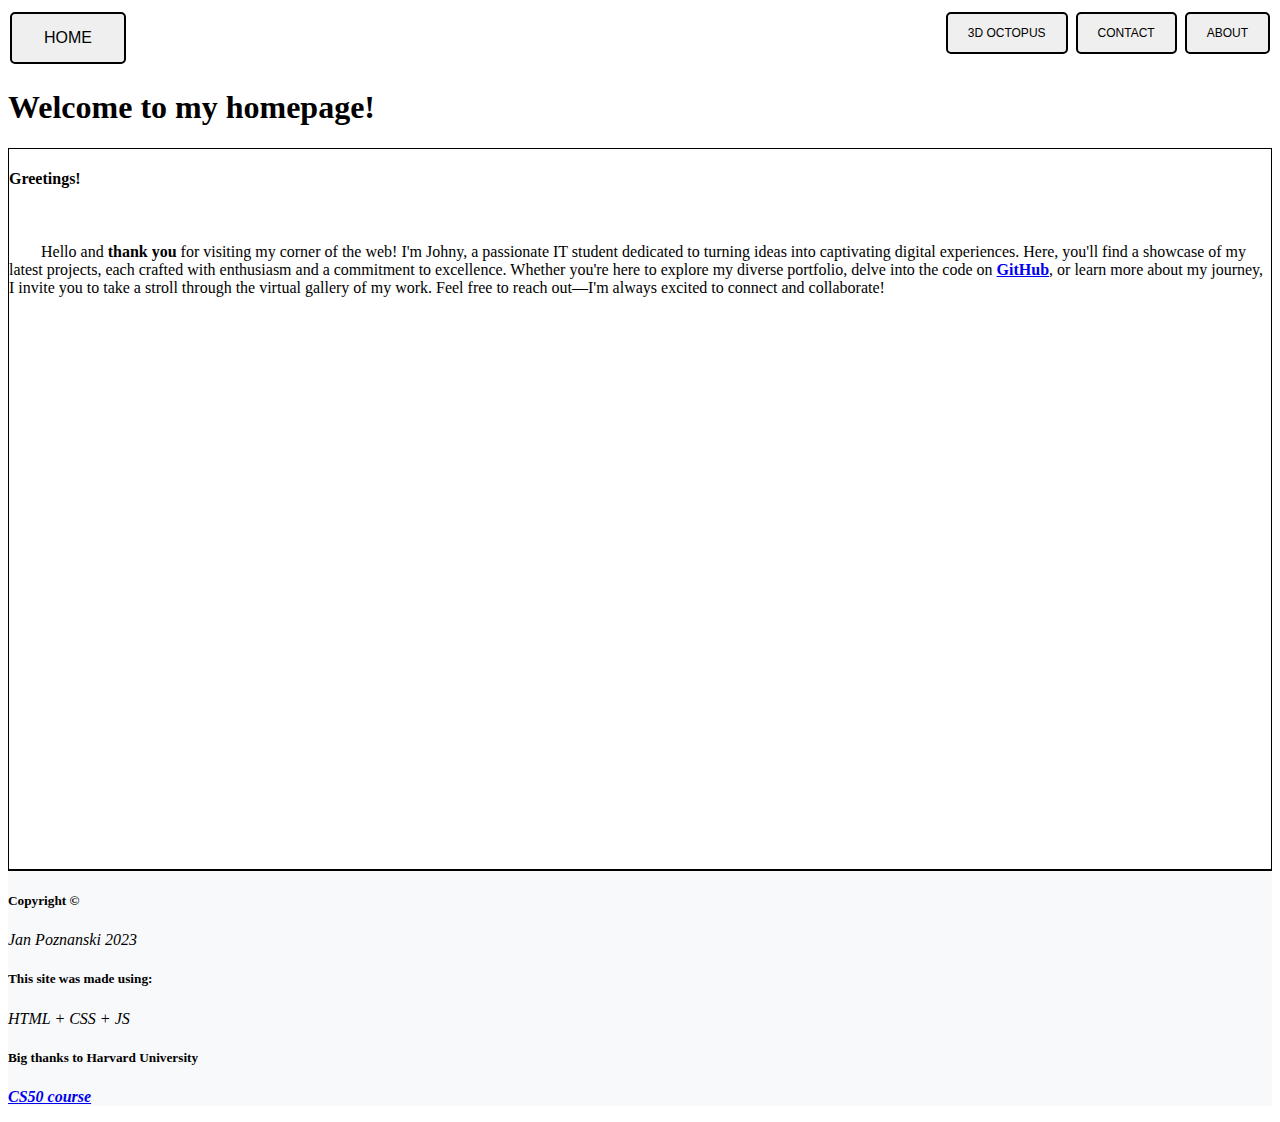
<file: index.html>
<!DOCTYPE html>

<html lang="en">
    <head>
        <link href="https://cdn.jsdelivr.net/npm/bootstrap@5.2.3/dist/css/bootstrap.min.css" rel="stylesheet" integrity="sha384-rbsA2VBKQhggwzxH7pPCaAqO46MgnOM80zW1RWuH61DGLwZJEdK2Kadq2F9CUG65" crossorigin="anonymous">
        <script src="https://cdn.jsdelivr.net/npm/bootstrap@5.2.3/dist/js/bootstrap.bundle.min.js" integrity="sha384-kenU1KFdBIe4zVF0s0G1M5b4hcpxyD9F7jL+jjXkk+Q2h455rYXK/7HAuoJl+0I4" crossorigin="anonymous"></script>
        <script src="script.js"></script>
        <link href="styles.css" rel="stylesheet">
        <meta name="viewport" content="width=device-width, initial-scale=1" />
        <title>Homepage</title>
    </head>
    <body>
        <div class="container">
            <div class="row align-items-center">
                <div class="col">
                    <nav>
                        <button id="homeButton" type="button">HOME</button>
                                <div class="col text-end">
                                    <button id="myWorks" class="navButton" type="button">3D OCTOPUS</button>
                                    <button id="contact" class="navButton" type="button">CONTACT</button>
                                    <button id="about" class="navButton" type="button">ABOUT</button>
                                </div>
                    </nav>
                    <header class="text-center">
                        <h1>Welcome to my homepage!</h1>
                    </header>
                </div>
            </div>
        </div>
        <div class="container d-flex align-items-center justify-content-center square-box">
            <div class="row">
                <div class="col-md-6 mx-auto">
                    <h4 class="box">Greetings!</h4>
                    <br>
                    <p class="box">
                        <span class="tab">Hello</span> and <span style="font-weight:bold;">thank you</span> for visiting my corner of the web! I'm Johny, a passionate IT student dedicated to turning ideas into captivating digital experiences.
                        Here, you'll find a showcase of my latest projects, each crafted with enthusiasm and a commitment to excellence.
                        Whether you're here to explore my diverse portfolio, delve into the code on <a href="https://github.com/Mestrim">GitHub</a>, or learn more about my journey,
                        I invite you to take a stroll through the virtual gallery of my work. Feel free to reach out—I'm always excited to connect and collaborate!
                    </p>
                </div>
            </div>
        </div>
            <footer class="footer mt-5 text-center">
                <div class="container">
                  <div class="row">
                    <!-- Column 1 -->
                    <div class="col-md-4">
                      <h5>Copyright &#169;</h5>
                      <p>Jan Poznanski 2023</p>
                    </div>

                    <!-- Column 2 -->
                    <div class="col-md-4">
                      <h5>This site was made using:</h5>
                      <p>HTML + CSS + JS</p>
                    </div>

                    <!-- Column 3 -->
                    <div class="col-md-4">
                      <h5>Big thanks to Harvard University</h5>
                      <p><a href="https://www.harvardonline.harvard.edu/course/cs50-introduction-computer-science">CS50 course</a></p>
                    </div>
                  </div>
                </div>
              </footer>
    </body>
</html>
</file>
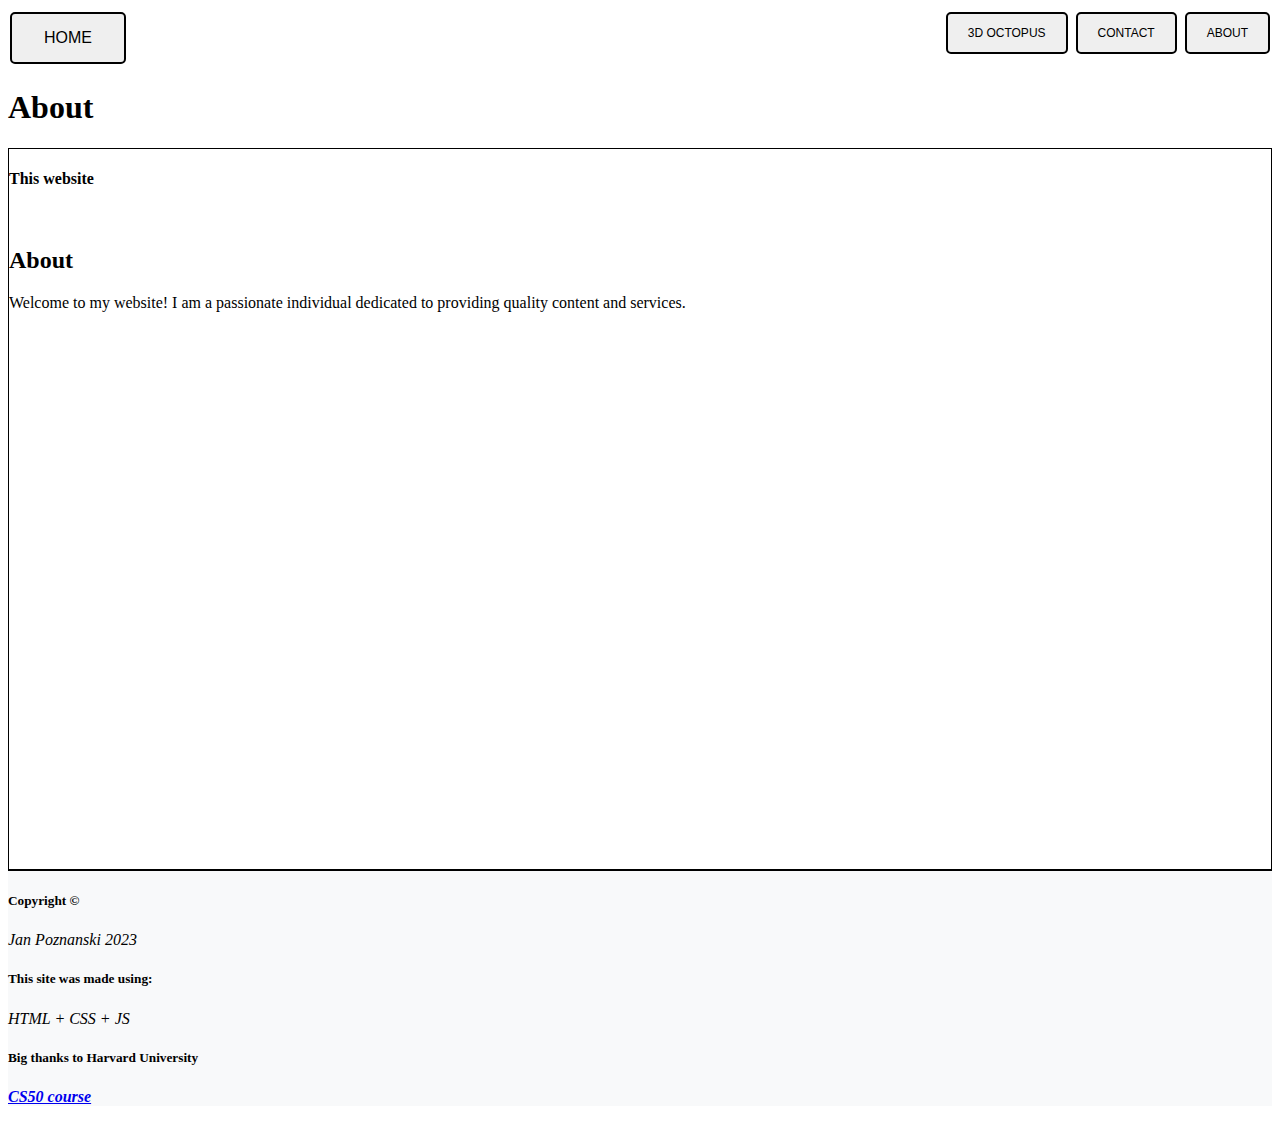
<file: about.html>
<!DOCTYPE html>

<html lang="en">
    <head>
        <link href="https://cdn.jsdelivr.net/npm/bootstrap@5.2.3/dist/css/bootstrap.min.css" rel="stylesheet" integrity="sha384-rbsA2VBKQhggwzxH7pPCaAqO46MgnOM80zW1RWuH61DGLwZJEdK2Kadq2F9CUG65" crossorigin="anonymous">
        <script src="https://cdn.jsdelivr.net/npm/bootstrap@5.2.3/dist/js/bootstrap.bundle.min.js" integrity="sha384-kenU1KFdBIe4zVF0s0G1M5b4hcpxyD9F7jL+jjXkk+Q2h455rYXK/7HAuoJl+0I4" crossorigin="anonymous"></script>
        <link href="styles.css" rel="stylesheet">
        <script src="script.js"></script>
        <meta name="viewport" content="width=device-width, initial-scale=1" />
        <title>Homepage</title>
    </head>
    <body>
        <div class="container">
            <div class="row align-items-center">
                <div class="col">
                    <nav>
                        <button id="homeButton" type="button">HOME</button>
                                <div class="col text-end">
                                    <button id="myWorks" class="navButton" type="button">3D OCTOPUS</button>
                                    <button id="contact" class="navButton" type="button">CONTACT</button>
                                    <button id="about" class="navButton" type="button">ABOUT</button>
                                </div>
                    </nav>
                    <header class="text-center">
                        <h1>About</h1>
                    </header>
                </div>
            </div>
        </div>
        <div class="container d-flex align-items-center justify-content-center square-box">
            <div class="row">
                <div class="col-md-6 mx-auto">
                    <h4 class="box">This website</h4>
                    <br>
                    <p class="box">
                        <section class="about-section">
                            <h2>About</h2>
                            <p>
                                Welcome to my website! I am a passionate individual dedicated to providing
                                quality content and services.
                            </p>
                        </section>
                    </p>
                </div>
            </div>
        </div>
            <footer class="footer mt-5 text-center">
                <div class="container">
                  <div class="row">
                    <!-- Column 1 -->
                    <div class="col-md-4">
                      <h5>Copyright &#169;</h5>
                      <p>Jan Poznanski 2023</p>
                    </div>

                    <!-- Column 2 -->
                    <div class="col-md-4">
                      <h5>This site was made using:</h5>
                      <p>HTML + CSS + JS</p>
                    </div>

                    <!-- Column 3 -->
                    <div class="col-md-4">
                      <h5>Big thanks to Harvard University</h5>
                      <p><a href="https://www.harvardonline.harvard.edu/course/cs50-introduction-computer-science">CS50 course</a></p>
                    </div>
                  </div>
                </div>
              </footer>
    </body>
</html>
</file>
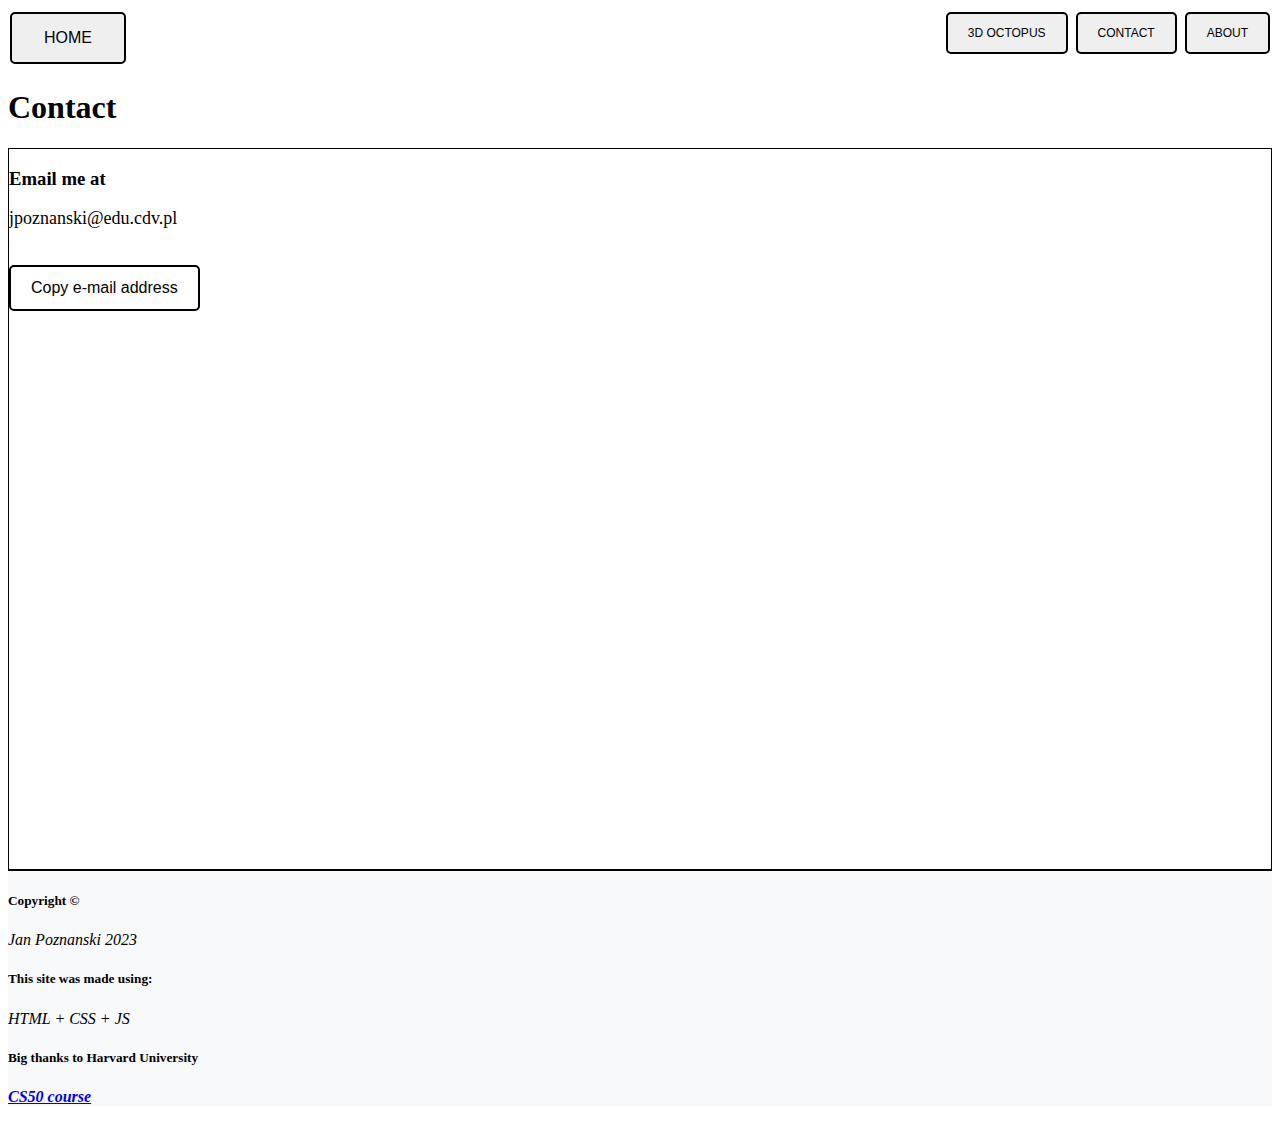
<file: contact.html>
<!DOCTYPE html>

<html lang="en">
    <head>
        <link href="https://cdn.jsdelivr.net/npm/bootstrap@5.2.3/dist/css/bootstrap.min.css" rel="stylesheet" integrity="sha384-rbsA2VBKQhggwzxH7pPCaAqO46MgnOM80zW1RWuH61DGLwZJEdK2Kadq2F9CUG65" crossorigin="anonymous">
        <script src="https://cdn.jsdelivr.net/npm/bootstrap@5.2.3/dist/js/bootstrap.bundle.min.js" integrity="sha384-kenU1KFdBIe4zVF0s0G1M5b4hcpxyD9F7jL+jjXkk+Q2h455rYXK/7HAuoJl+0I4" crossorigin="anonymous"></script>
        <link href="styles.css" rel="stylesheet">
        <script src="script.js"></script>
        <meta name="viewport" content="width=device-width, initial-scale=1" />
        <title>Homepage</title>
    </head>
    <body>
        <div class="container">
            <div class="row align-items-center">
                <div class="col">
                    <nav>
                        <button id="homeButton" type="button">HOME</button>
                                <div class="col text-end">
                                    <button id="myWorks" class="navButton" type="button">3D OCTOPUS</button>
                                    <button id="contact" class="navButton" type="button">CONTACT</button>
                                    <button id="about" class="navButton" type="button">ABOUT</button>
                                </div>
                    </nav>
                    <header class="text-center">
                        <h1>Contact</h1>
                    </header>
                </div>
            </div>
        </div>
        <div class="container d-flex align-items-center justify-content-center square-box">
                <div class="col-md-6 mx-auto text-center">
                    <p class="box">
                            <h3>Email me at</h3>
                            <p id="myEmail">
                                jpoznanski@edu.cdv.pl
                            </p>
                            <br>
                        <button id="copyEmail" class="navButton">Copy e-mail address</button>
                    </p>
            </div>
        </div>
            <footer class="footer mt-5 text-center">
                <div class="container">
                  <div class="row">
                    <!-- Column 1 -->
                    <div class="col-md-4">
                      <h5>Copyright &#169;</h5>
                      <p>Jan Poznanski 2023</p>
                    </div>

                    <!-- Column 2 -->
                    <div class="col-md-4">
                      <h5>This site was made using:</h5>
                      <p>HTML + CSS + JS</p>
                    </div>

                    <!-- Column 3 -->
                    <div class="col-md-4">
                      <h5>Big thanks to Harvard University</h5>
                      <p><a href="https://www.harvardonline.harvard.edu/course/cs50-introduction-computer-science">CS50 course</a></p>
                    </div>
                  </div>
                </div>
              </footer>
    </body>
</html>
</file>
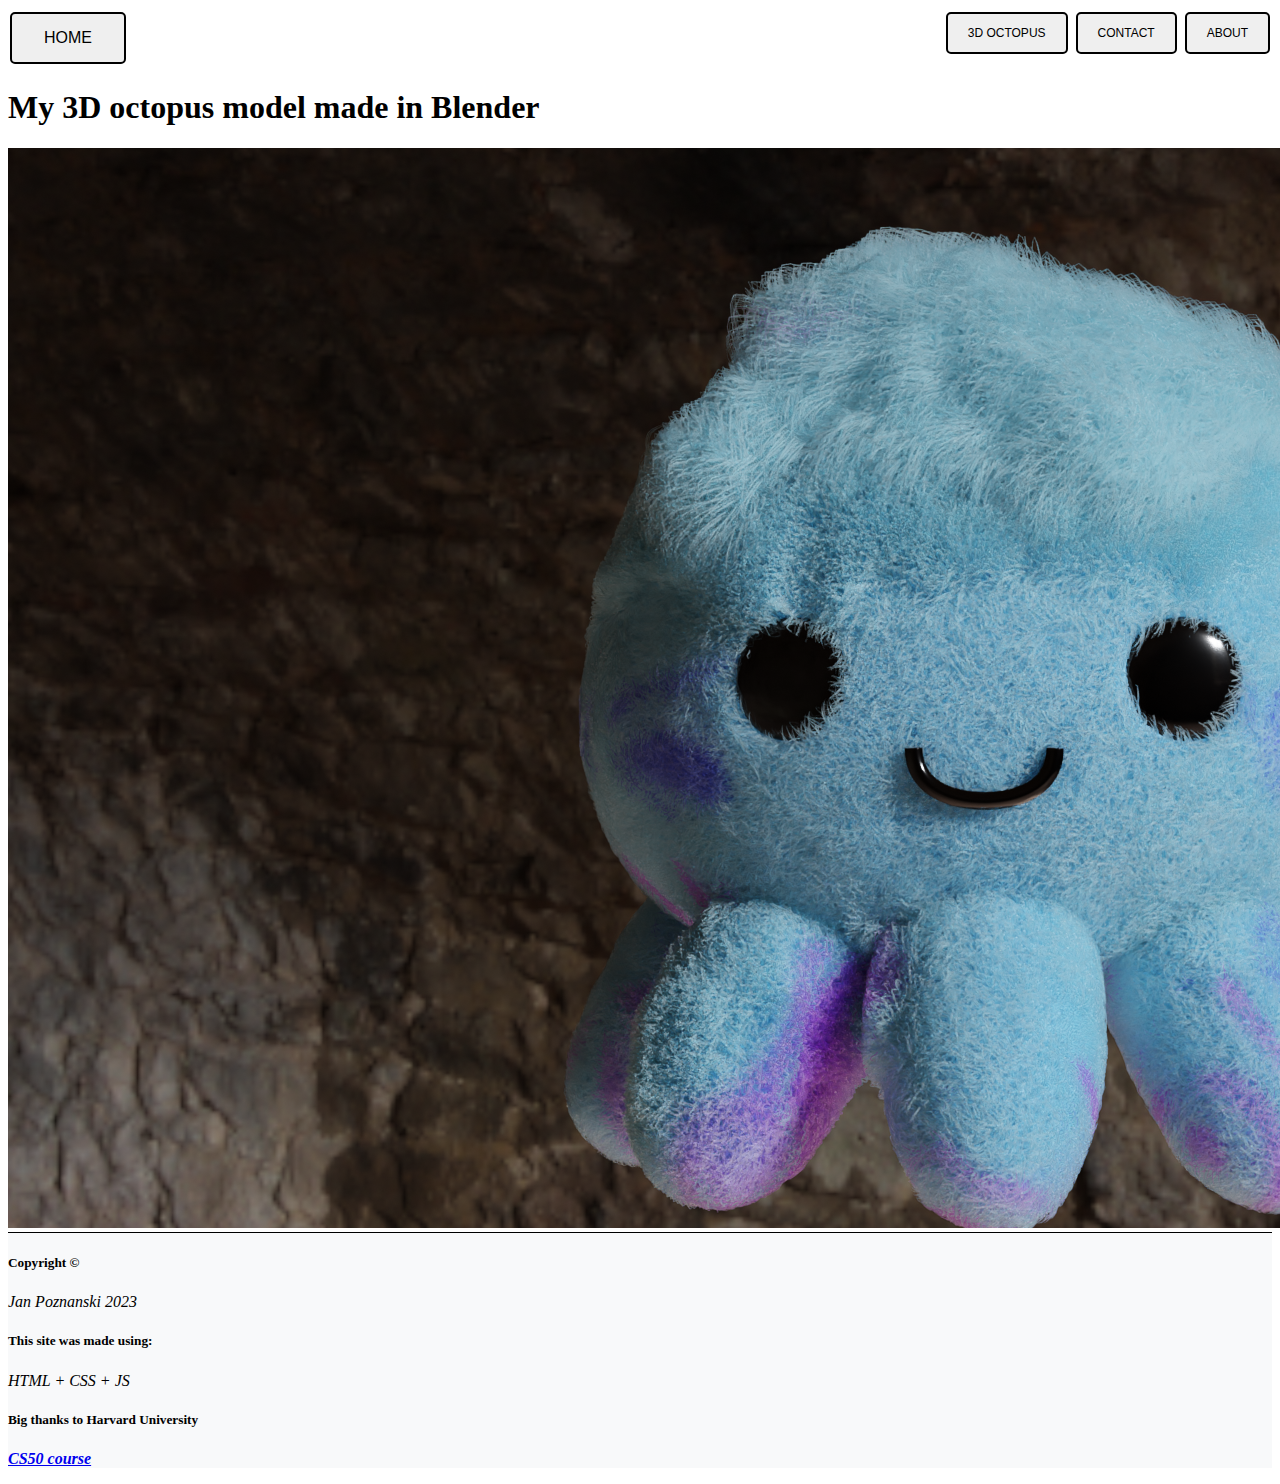
<file: myWorks.html>
<!DOCTYPE html>

<html lang="en">
    <head>
        <link href="https://cdn.jsdelivr.net/npm/bootstrap@5.2.3/dist/css/bootstrap.min.css" rel="stylesheet" integrity="sha384-rbsA2VBKQhggwzxH7pPCaAqO46MgnOM80zW1RWuH61DGLwZJEdK2Kadq2F9CUG65" crossorigin="anonymous">
        <script src="https://cdn.jsdelivr.net/npm/bootstrap@5.2.3/dist/js/bootstrap.bundle.min.js" integrity="sha384-kenU1KFdBIe4zVF0s0G1M5b4hcpxyD9F7jL+jjXkk+Q2h455rYXK/7HAuoJl+0I4" crossorigin="anonymous"></script>
        <link href="styles.css" rel="stylesheet">
        <script src="script.js"></script>
        <meta name="viewport" content="width=device-width, initial-scale=1" />
        <title>3D Octopus</title>
    </head>
    <body>
        <div class="container">
            <div class="row align-items-center">
                <div class="col">
                    <nav>
                        <button id="homeButton" type="button">HOME</button>
                                <div class="col text-end">
                                    <button id="myWorks" class="navButton" type="button">3D OCTOPUS</button>
                                    <button id="contact" class="navButton" type="button">CONTACT</button>
                                    <button id="about" class="navButton" type="button">ABOUT</button>
                                </div>
                    </nav>
                    <header class="text-center">
                        <h1>My 3D octopus model made in Blender</h1>
                    </header>
                </div>
            </div>
        </div>
        <div class="container d-flex align-items-center justify-content-center">
            <img class="d-block w-100" src="octopus.png" alt="Cute octopus model made in Blender">
        </div>
            <footer class="footer mt-5 text-center">
                <div class="container">
                  <div class="row">
                    <!-- Column 1 -->
                    <div class="col-md-4">
                      <h5>Copyright &#169;</h5>
                      <p>Jan Poznanski 2023</p>
                    </div>

                    <!-- Column 2 -->
                    <div class="col-md-4">
                      <h5>This site was made using:</h5>
                      <p>HTML + CSS + JS</p>
                    </div>

                    <!-- Column 3 -->
                    <div class="col-md-4">
                      <h5>Big thanks to Harvard University</h5>
                      <p><a href="https://www.harvardonline.harvard.edu/course/cs50-introduction-computer-science">CS50 course</a></p>
                    </div>
                  </div>
                </div>
              </footer>
    </body>
</html>
</file>
<file: styles.css>
nav {
    display: flex;
    justify-content: space-between;
  }


.footer {
    background-color: #f8f9fa;
    border-top: 1px solid #000;
    color: #000;
}


.tab {
    padding-left:2em
}

a[href^="https"]
{
    font-weight: bold;
}


footer p {
    font-style: oblique;
}

#homeButton,
.navButton {
    border: 2px solid black;
    border-radius: 5px;
    color: black;
    padding: 15px 32px;
    text-align: center;
    text-decoration: none;
    display: inline-block;
    font-size: 16px;
    margin: 4px 2px;
    cursor: pointer;
    transition: background-color 150ms, color 150ms;
}

#homeButton:hover,
.navButton:hover {
    background-color: rgb(199, 199, 199);
    color: white;
  }

.navButton {
    padding: 12px 20px;
    font-size: 12px;

}

.square-box {
    height: 80vh;
    border: 1px solid black;
}

#copyEmail {
    background-color: white;
    font-size: 16px;
    margin: 0px;
}
#copyEmail:hover {
    background-color: rgb(199, 199, 199);
}
#myEmail {
    font-size: 18px
}
</file>
